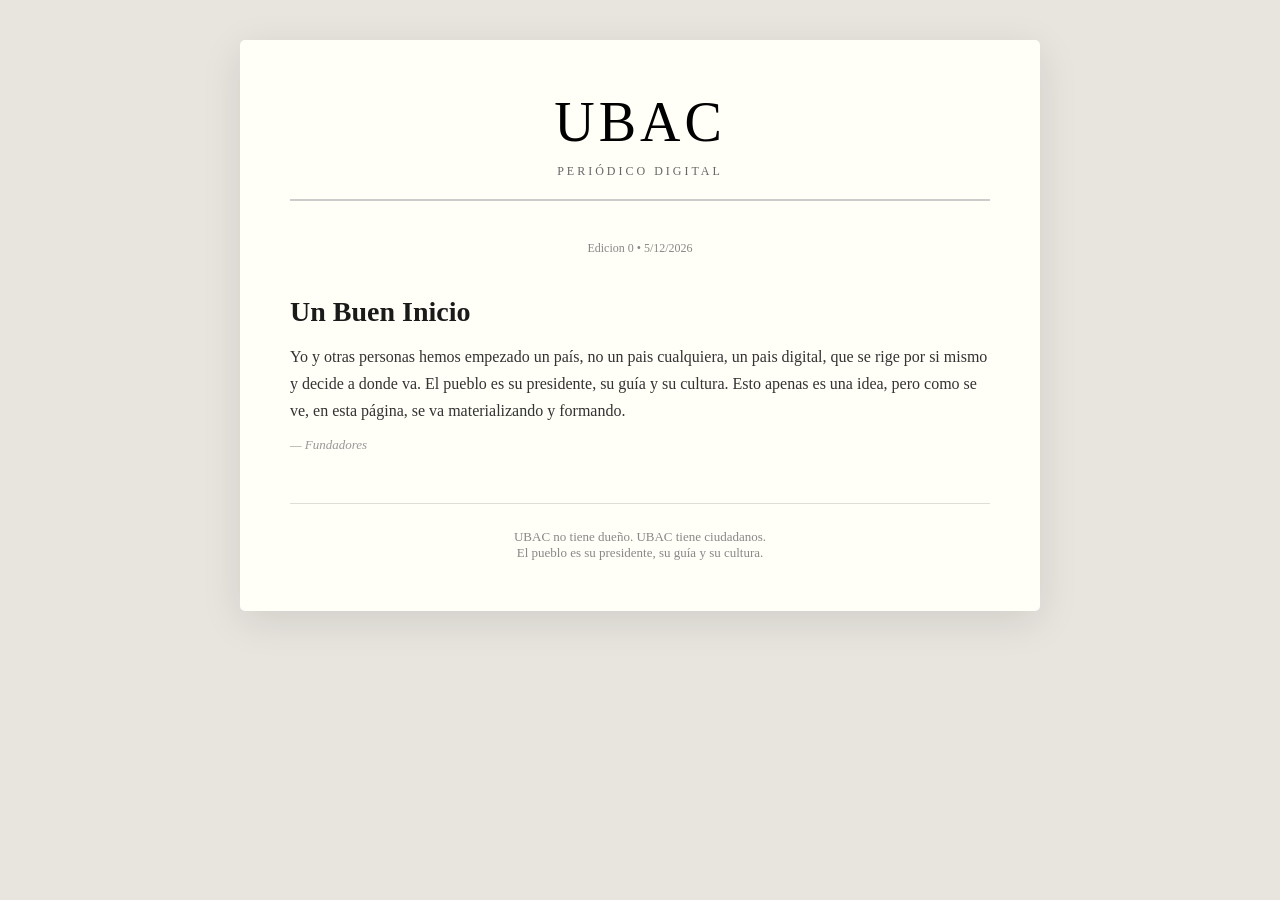
<file: periodico/index.html>
<!DOCTYPE html>
<html lang="es">
<head>
    <meta charset="UTF-8">
    <meta http-equiv="X-UA-Compatible" content="IE=Edge">
    <meta name="viewport" content="width=device-width, initial-scale=1">

    <title>UBAC - Periódico Digital</title>
    
    <meta name="description" content="UBAC, un país digital donde el pueblo es su presidente.">
    <meta name="author" content="UBAC">
    
    <style>
        * {
            margin: 0;
            padding: 0;
            box-sizing: border-box;
        }

        body {
            font-family: 'Georgia', 'Times New Roman', serif;
            background: #e8e5df;
            padding: 40px 20px;
        }

        .container {
            max-width: 800px;
            margin: 0 auto;
            background: #fffef7;
            padding: 50px;
            box-shadow: 0 10px 40px rgba(0,0,0,0.1);
            border-radius: 5px;
        }

        h1 {
            text-align: center;
            font-size: 56px;
            letter-spacing: 4px;
            font-weight: normal;
            margin-bottom: 10px;
        }

        .subtitle {
            text-align: center;
            font-size: 12px;
            letter-spacing: 3px;
            color: #666;
            text-transform: uppercase;
            margin-bottom: 40px;
            padding-bottom: 20px;
            border-bottom: 2px double #ccc;
        }

        .date {
            text-align: center;
            font-size: 12px;
            color: #888;
            margin-bottom: 40px;
        }

        .article {
            margin-bottom: 45px;
            padding-bottom: 35px;
            border-bottom: 1px solid #eee;
        }

        .article:last-child {
            border-bottom: none;
            margin-bottom: 0;
            padding-bottom: 0;
        }

        .article-title {
            font-size: 28px;
            font-weight: bold;
            margin-bottom: 15px;
            color: #1a1a1a;
        }

        .article-text {
            font-size: 16px;
            line-height: 1.7;
            color: #333;
            margin-bottom: 12px;
        }

        .article-author {
            font-style: italic;
            color: #999;
            font-size: 13px;
        }

        footer {
            margin-top: 50px;
            padding-top: 25px;
            text-align: center;
            font-size: 13px;
            color: #888;
            border-top: 1px solid #e0ddd5;
        }
    </style>
</head>
<body>
    <div class="container">
        <h1>UBAC</h1>
        <div class="subtitle">Periódico Digital</div>

        <div id="fecha" class="date"></div>
        <div id="articulos"></div>

        <footer>
            UBAC no tiene dueño. UBAC tiene ciudadanos.<br>
            El pueblo es su presidente, su guía y su cultura.
        </footer>
    </div>

    <script>
        async function cargarPeriodico() {
            try {
                const respuesta = await fetch('../api/periodico.json');
                const datos = await respuesta.json();
                
                const fechaDiv = document.getElementById('fecha');
                const hoy = new Date();
                fechaDiv.textContent = `Edicion ${datos.edicion || 0} • ${hoy.toLocaleDateString('es-ES')}`;
                
                const contenedor = document.getElementById('articulos');
                contenedor.innerHTML = '';
                
                datos.periodico.forEach(articulo => {
                    const articleDiv = document.createElement('div');
                    articleDiv.className = 'article';
                    articleDiv.innerHTML = `
                        <div class="article-title">${articulo.title}</div>
                        <div class="article-text">${articulo.text}</div>
                        <div class="article-author">— ${articulo.autors}</div>
                    `;
                    contenedor.appendChild(articleDiv);
                });
                
            } catch (error) {
                console.error('Error:', error);
                document.getElementById('articulos').innerHTML = '<p style="text-align:center; color:#999;">Cargando periodico...</p>';
            }
        }
        
        cargarPeriodico();
    </script>
</body>
</html>
</file>
